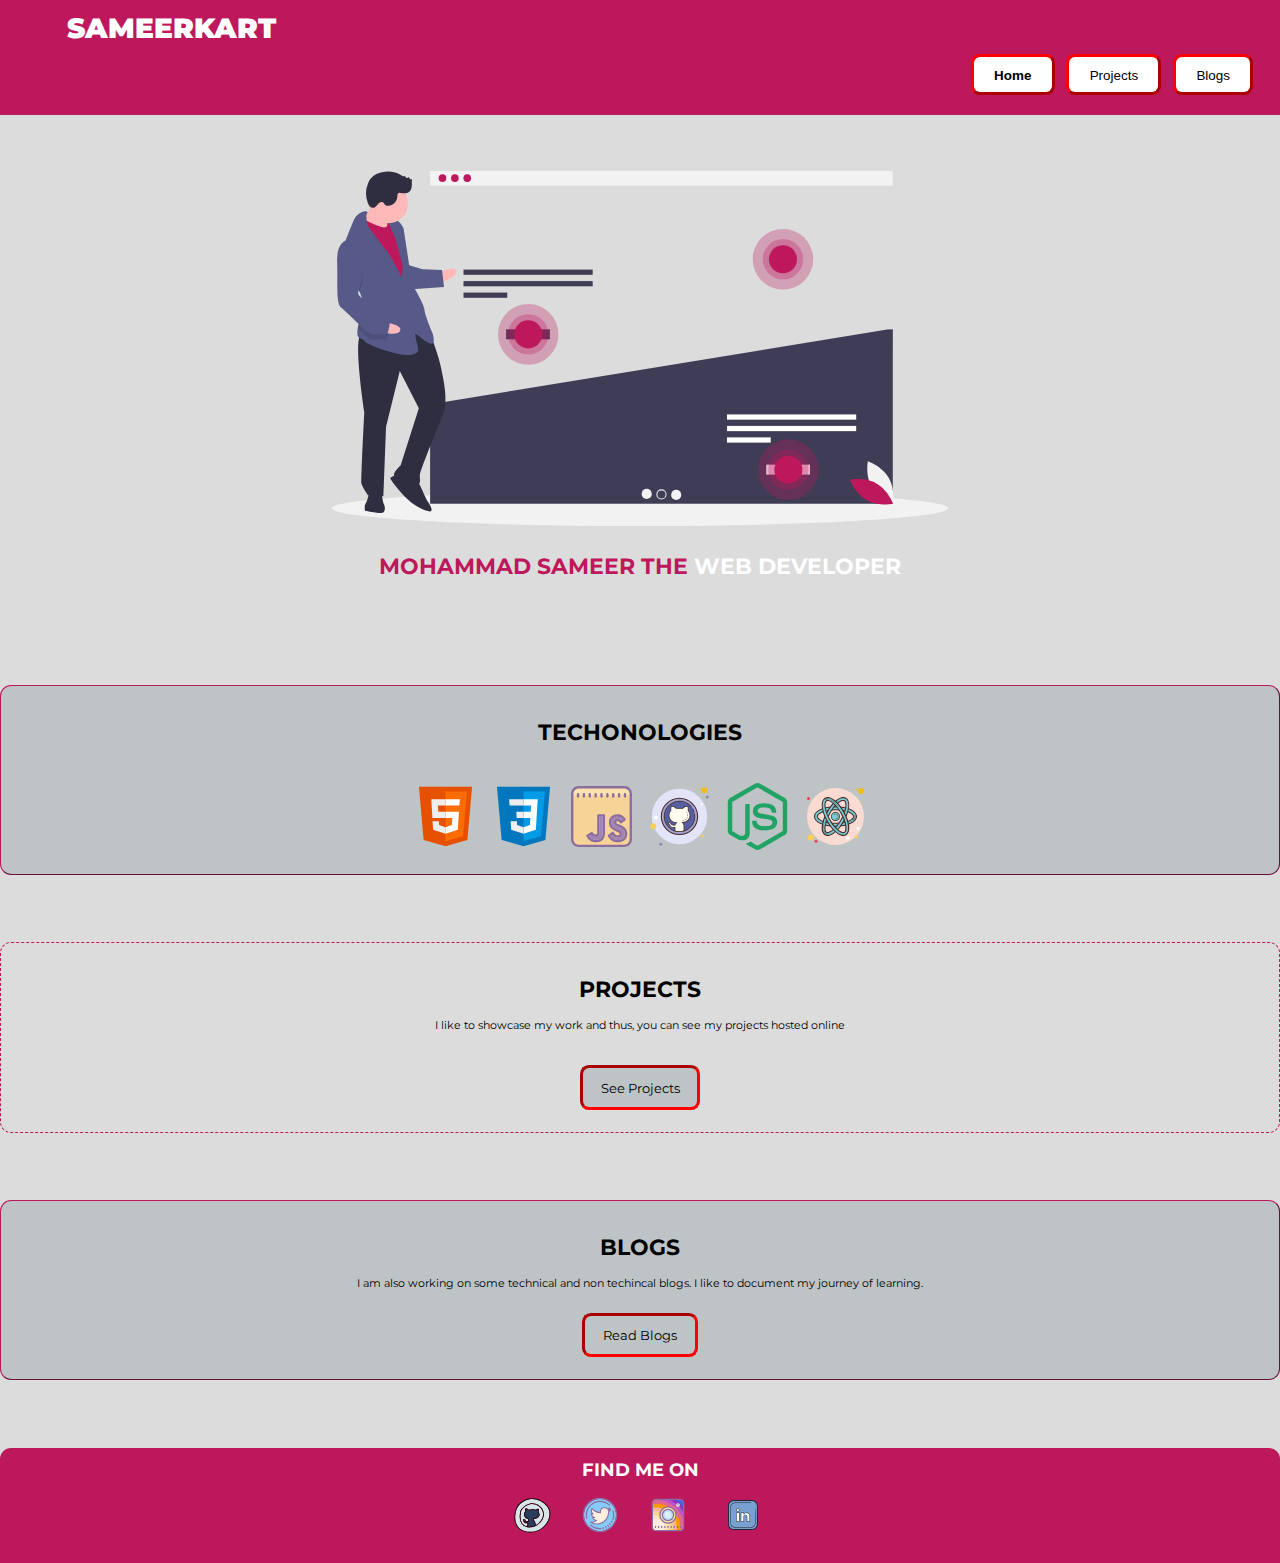
<file: index.html>
<!DOCTYPE html>
<html lang="en">
  <head>
    <meta charset="UTF-8" />
    <meta name="viewport" content="width=device-width, initial-scale=1.0" />
    <title>Sameerkart</title>
    <link href="sameer.css" rel="stylesheet"/>
  </head>
  <body>
    <nav class="navigation container">
      <div class="nav-brand"><a href="/"><strong>SAMEERKART</strong></a></div>
      <ul class="list-non-bullet nav-pills">

        <li class="list-item-inline">
        <button class="button">
           <a class="link link-active" href="/index.html">Home</a>
           </button>
        </li>
        <li class="list-item-inline">
          <button class="button"> 
          <a class="link" href="/project-page/index.html">Projects</a>
          </button>
        </li>
        <li class="list-item-inline">
          <button class="button"> 
          <a class="link" href="/">Blogs</a>
          </button>
        </li>

      </ul>
    </nav>

    <header class="hero">
      <img class="hero-img" src="/header.svg" />
      <h1 class="hero-heading">
        MOHAMMAD SAMEER THE <span class="heading-inverted"> WEB DEVELOPER</span>
      </h1>
    </header>

    <section class="section  ow">
      <div class="container container-center ">
        <h1 class="margin-img" >TECHONOLOGIES</h1>
      </div>
         <img src="/tech images/html/icons8-html-5-96.svg" width="75rem" height="75rem">
          <img src="/tech images/css/icons8-css3 (1).svg" width="75rem" height="75rem">
          <img src="/tech images/javascript/icons8-javascript (1)0.svg" width="75rem" height="75rem">
          <img src="/tech images/git/icons8-github.svg" width="75rem" height="75rem" >
        <img src="/tech images/node/icons8-node-js.svg" width="75rem" height="75rem">
        <img src="/tech images/react/icons8-react.svg" width="75rem" height="75rem">
    </section>

    <section class="section pow ">
      <div class="container container-center ">
        <h1>PROJECTS</h1>
        <p>
          I like to showcase my work and thus, you can see my projects hosted
          online
        </p>
        <a class="link  blog-btn" href="/project-page/index.html">See Projects</a>
      </div>
    </section>

    <section class="section ow">
      <div class="container container-center">
        <h1>BLOGS</h1>
        <p>
          I am also working on some technical and non techincal blogs. I like to
          document my journey of learning.
        </p>
        <a class="link link-secondary blog-btn" href="/">Read Blogs</a>
      </div>
    </section>

    <footer class="footer">
      <div class="footer-header">FIND ME ON</div>
      <ul class="social-links list-non-bullet">
        <li class="list-item-inline">
          <a class="link" href="https://github.com/sameerxgit"target="_blank">
          <img src="/footer icons/github/icons8-github.svg" alt="" width="39rem" height="46rem">  
          </a>
        </li>
        <li class="list-item-inline">
          <a class="link" href="https://twitter.com/Xx_sameer_?t=P-fVSuTUPFRBn05gFEIt6w&s=09"target="_blank">
            <img src="/footer icons/twitter/icons8-twitter-circled.svg" width="38rem" height="46rem">
          </a>
        </li>
        <li class="list-item-inline">
          <a class="link" href="https://www.instagram.com/m_ohamma_d__sameer/?igshid=YmMyMTA2M2Y%3D" target="_blank">
          
            <img src="/footer icons/instagram/icons8-instagram (1).svg" width="40rem" height="46rem">
          </a>
        </li>
        <li class="list-item-inline">
          <a class="link" href="https://www.linkedin.com/in/mohammad-sameer-abbas-763802243/" target="_blank">
            <img src="/footer icons/linkedin/icons8-linkedin.svg" width="50rem" height="46rem" >
          </a>
        </li>
      </ul3.7
    </footer>
  </body>
</html>
</file>
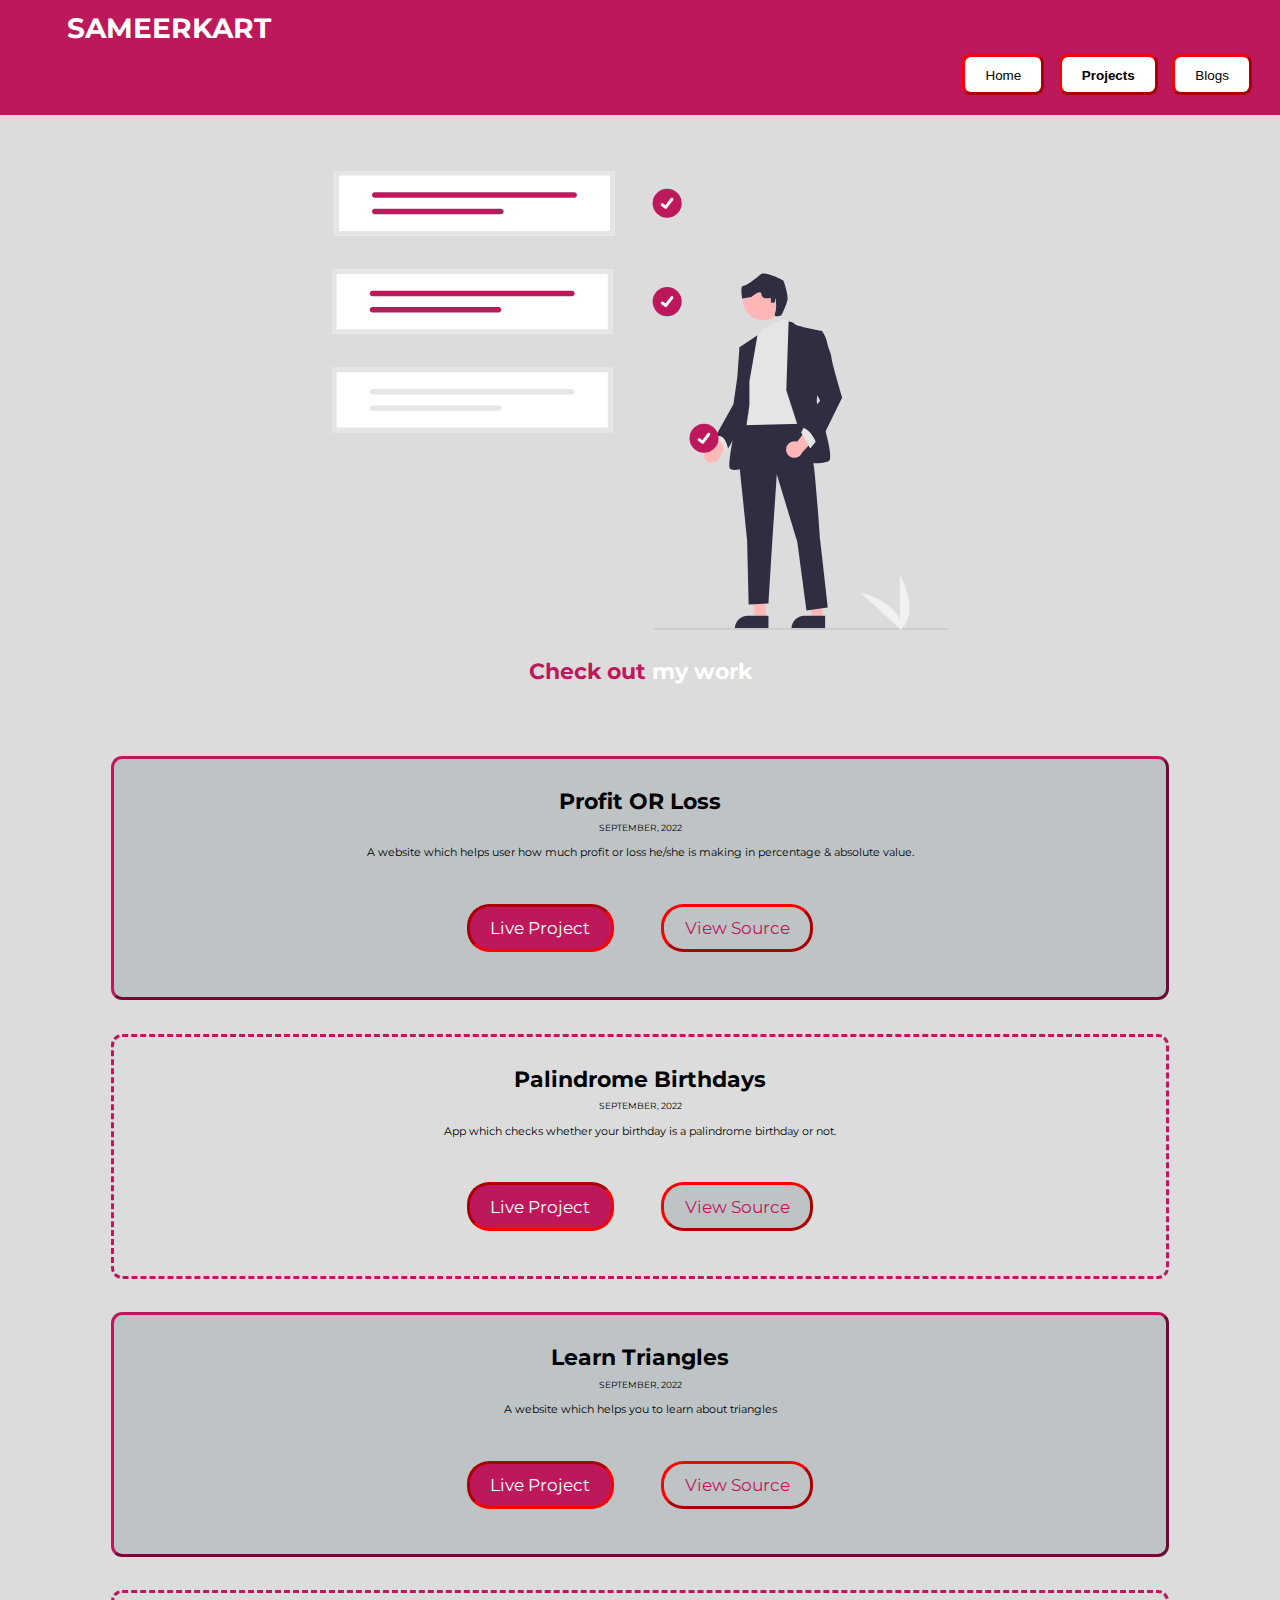
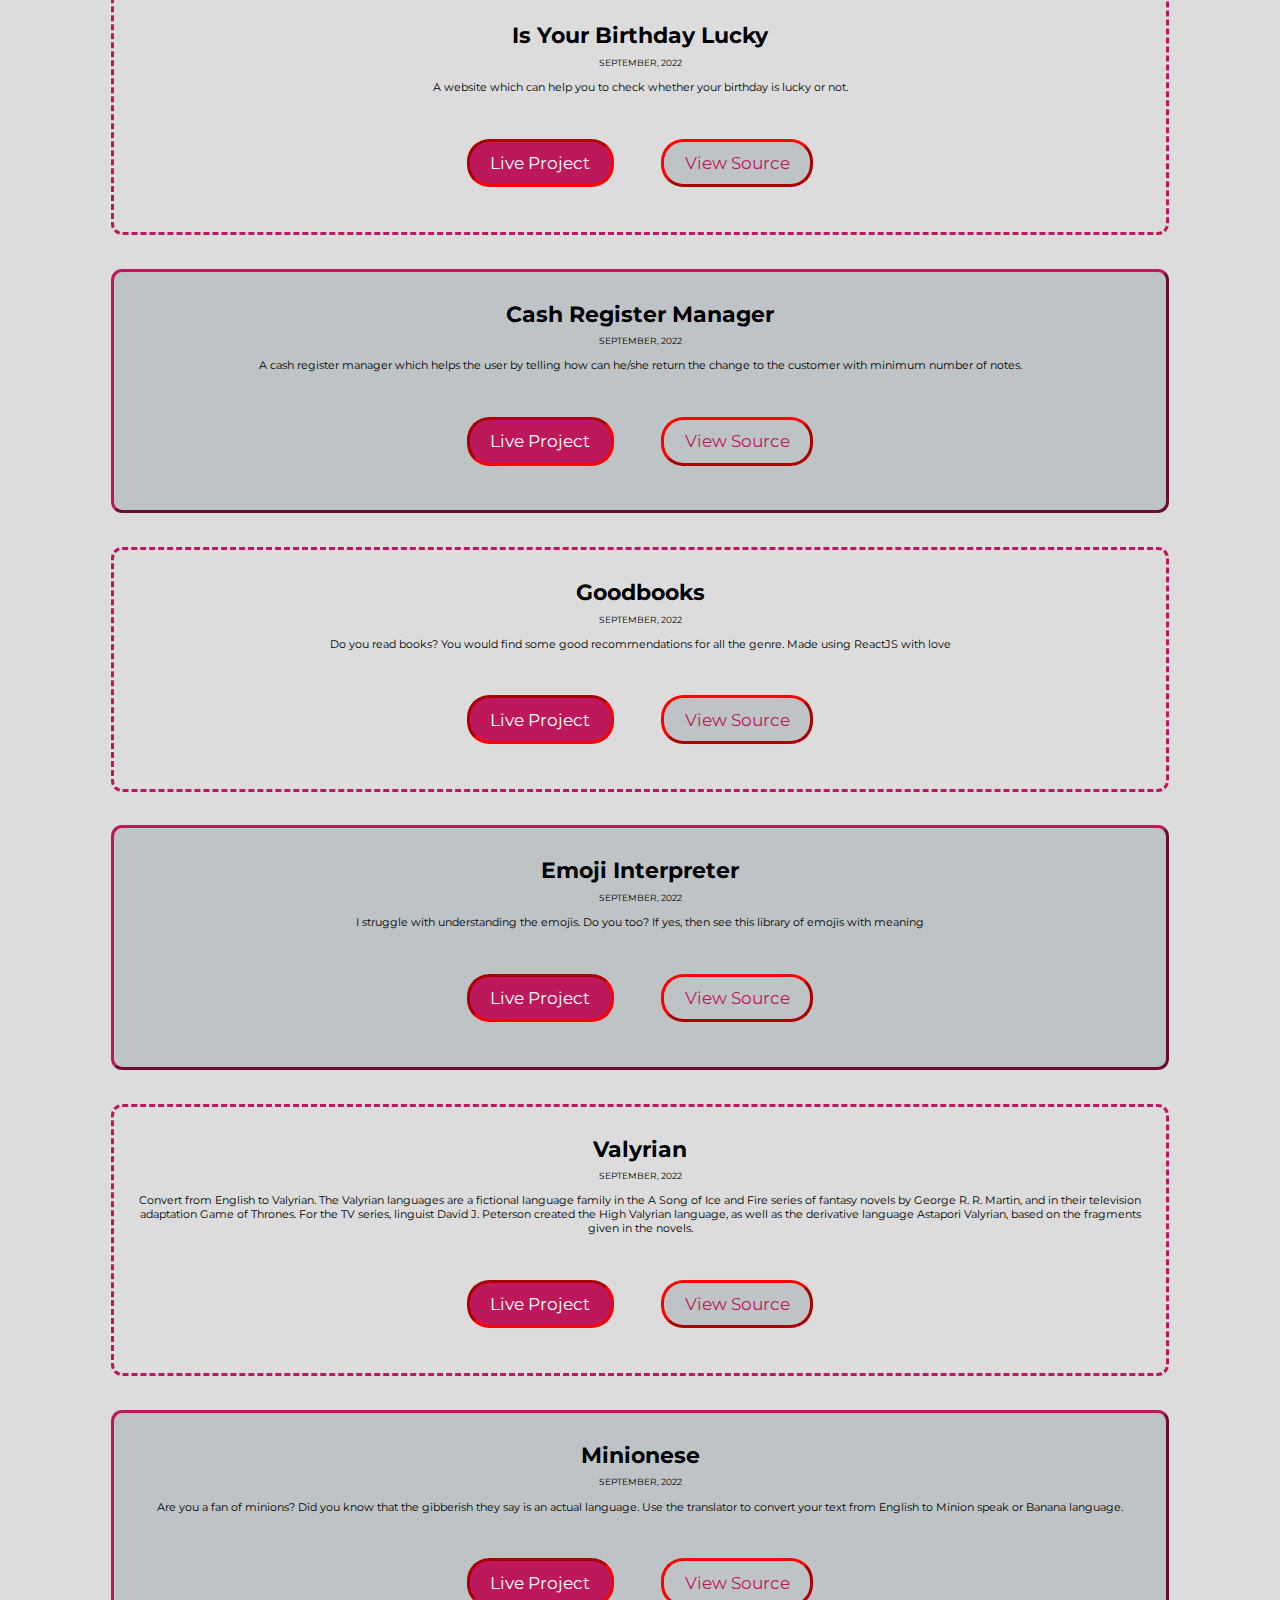
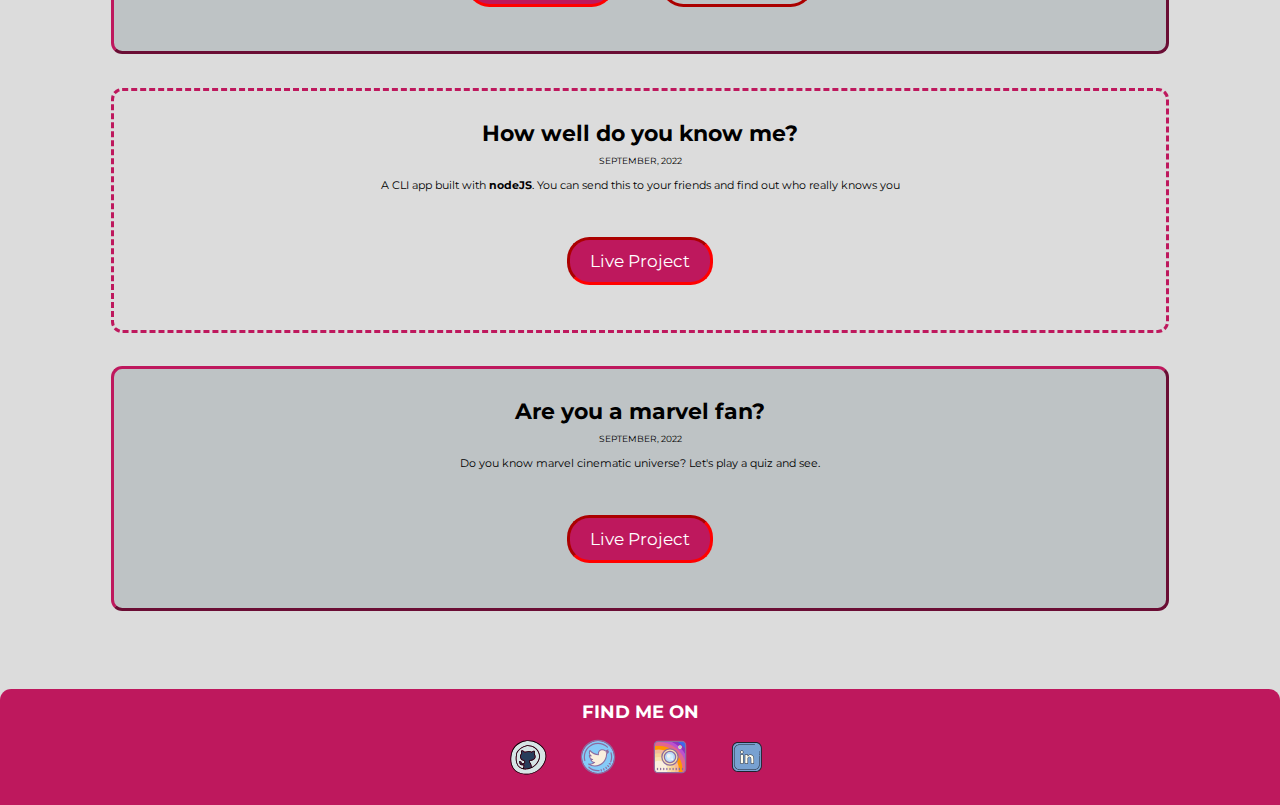
<file: project-page/index.html>
<!DOCTYPE html>
<html lang="en">
  <head>
    <meta charset="UTF-8" />
    <meta name="viewport" content="width=device-width, initial-scale=1.0" />
    <link href="/project-page/project.css" rel="stylesheet" />
    <title>PROJECTS-SAMEERKART</title>
  </head>
  <body>
    <nav class="navigation container">
      <div class="nav-brand"><a href="/">SAMEERKART</a></div>
      <ul class="list-non-bullet nav-pills">
        <li class="list-item-inline">
          <button class="button"> 
          <a class="link" href="/index.html">Home</a>
          </button>
        </li>
        <li class="list-item-inline">
          <button class="button"> 
          <a class="link link-active" href="/project-page/index.html">Projects</a>
          </button>
        </li>
        <li class="list-item-inline">
          <button class="button"> 
          <a class="link" href="/">Blogs</a>
          </button>
        </li>
      </ul>
    </nav>

    <header class="hero">
      <img class="hero-img" src="/hero img/pro-pic.svg" alt="bb">
      <h1 class="hero-heading">
     Check out <span class="heading-inverted"> my work</span>
      </h1>
    </header>
    <ul class="list-non-bullet">
        <li>
          <article class="showcase-list container container-center ow">
            <h1>Profit OR Loss</h1>
            <small>SEPTEMBER, 2022</small>
            <p>
              A website which helps user how much profit or loss he/she is making
              in percentage & absolute value.
            </p>
  
            <a
              class="link  live-project"
              href="/"
            >
              Live Project
            </a>
            <a
              class="link link-secondary source"
              href="/"
            >
              View Source
            </a>
          </article>
        </li>
  
        <li>
          <article class="showcase-list container pow container-center">
            <h1>Palindrome Birthdays</h1>
            <small>SEPTEMBER, 2022</small>
            <p>
              App which checks whether your birthday is a palindrome birthday or
              not.
            </p>
  
            <a
              class="link  live-project"
              href="/"
            >
              Live Project
            </a>
            <a
              class="link link-secondary source"
              href="/"
            >
              View Source
            </a>
          </article>
        </li>
  
        <li>
          <article class="showcase-list container container-center ow">
            <h1>Learn Triangles</h1>
            <small>SEPTEMBER, 2022</small>
            <p>A website which helps you to learn about triangles</p>
  
            <a
              class="link live-project"
              href="/"
            >
              Live Project
            </a>
            <a
              class="link link-secondary source"
              href="/"
            >
              View Source
            </a>
          </article>
        </li>
  
        <li>
          <article class="showcase-list container pow container-center">
            <h1>Is Your Birthday Lucky</h1>
            <small>SEPTEMBER, 2022</small>
            <p>
              A website which can help you to check whether your birthday is lucky
              or not.
            </p>
  
            <a
              class="link live-project"
              href="/"
            >
              Live Project
            </a>
            <a
              class="link link-secondary source"
              href="/"
              >View Source</a
            >
          </article>
        </li>
  
        <li>
          <article class="showcase-list container container-center ow">
            <h1>Cash Register Manager</h1>
            <small>SEPTEMBER, 2022</small>
            <p>
              A cash register manager which helps the user by telling how can
              he/she return the change to the customer with minimum number of
              notes.
            </p>
  
  
  <a
              class="link live-project"
              href="/"
            >
              Live Project
            </a>
            <a
              class="link link-secondary source"
              href="/"
              >View Source</a
            >
          </article>
        </li>
  
        <li>
          <article class="showcase-list container pow container-center">
            <h1>Goodbooks</h1>
            <small>SEPTEMBER, 2022</small>
            <p>
              Do you read books? You would find some good recommendations for all
              the genre. Made using ReactJS with love
            </p>
  
            <a class="link  live-project" href="/">Live Project</a
            >
            <a
              class="link link-secondary source"
              href="/"
              >View Source</a
            >
          </article>
        </li>
  
        <li>
          <article class="showcase-list container container-center ow">
            <h1>Emoji Interpreter</h1>
            <small>SEPTEMBER, 2022</small>
            <p>
              I struggle with understanding the emojis. Do you too? If yes, then
              see this library of emojis with meaning
            </p>
  
            <a class="link  live-project" href="/"
              >Live Project</a
            >
            <a
              class="link link-secondary source"
              href="/"
              >View Source</a
            >
          </article>
        </li>
  
        <li>
          <article class="showcase-list container  pow container-center">
            <h1>Valyrian </h1>
            <small>SEPTEMBER, 2022</small>
            <p>Convert from English to Valyrian. The Valyrian languages are a fictional language family in the A Song of Ice and Fire series of fantasy novels by George R. R. Martin, and in their television adaptation Game of Thrones. For the TV series, linguist David J. Peterson created the High Valyrian language, as well as the derivative language Astapori Valyrian, based on the fragments given in the novels.
            
            </p>
  
            <a class="link live-project" href="/">Live Project</a>
            <a class="link link-secondary source" href="/">View Source</a>
          </article>
        </li>
  
        <li>
          <article class="showcase-list container container-center ow">
            <h1>Minionese</h1>
            <small>SEPTEMBER, 2022</small>
            <p>
              Are you a fan of minions? Did you know that the gibberish they say
              is an actual language. Use the translator to convert your text from
              English to Minion speak or Banana language.
            </p>
  
            <a
              class="link  live-project"
              href="/"
              >Live Project</a
            >
            <a
              class="link link-secondary source "
              href="/"
              >View Source</a
            >
          </article>
        </li>
  
        <li>
          <article class="showcase-list container pow container-center">
            <h1>How well do you know me?</h1>
            <small>SEPTEMBER, 2022</small>
            <p>
              A CLI app built with <strong>nodeJS</strong>. You can send this to
              your friends and find out who really knows you
            </p>
  
            <a
              class="link live-project"
              href="/"
              >Live Project</a
            >
            
          </article>
        </li>
  
        <li>
          <article class="showcase-list container container-center ow">
            <h1>Are you a marvel fan?</h1>
            <small>SEPTEMBER, 2022</small>
            <p>
              Do you know marvel cinematic universe? Let's play a quiz and see.
            </p>
  
             <a
              class="link live-project"
              href="/"
              >Live Project</a
            >
            
          </article>
        </li>
      </ul>

    <footer class="footer">
        <div class="footer-header">FIND ME ON</div>
        <ul class="social-links list-non-bullet">
          <li class="list-item-inline">
            <a class="link" href="https://github.com/sameerxgit"target="_blank">
            <img src="/footer icons/github/icons8-github.svg" alt="" width="39rem" height="46rem">  
            </a>
          </li>
          <li class="list-item-inline">
            <a class="link" href="https://twitter.com/Xx_sameer_?t=P-fVSuTUPFRBn05gFEIt6w&s=09"target="_blank">
              <img src="/footer icons/twitter/icons8-twitter-circled.svg" width="38rem" height="46rem">
            </a>
          </li>
          <li class="list-item-inline">
            <a class="link" href="https://www.instagram.com/m_ohamma_d__sameer/?igshid=YmMyMTA2M2Y%3D" target="_blank">
            
              <img src="/footer icons/instagram/icons8-instagram (1).svg" width="40rem" height="46rem">
            </a>
          </li>
          <li class="list-item-inline">
            <a class="link" href="https://www.linkedin.com/in/mohammad-sameer-abbas-763802243/" target="_blank">
              <img src="/footer icons/linkedin/icons8-linkedin.svg" width="50rem" height="46rem" >
            </a>
          </li>
        </ul3.7
      </footer>
    </body>
  </html>
</file>
<file: sameer.css>
@import url("https://fonts.googleapis.com/css2?family=Montserrat:wght@400;700&display=swap");

:root {
  --primary-color:#be185d;
  --off-white: #bec3c5;
}
html{
  font-size: 70%;
}
@media(max-width:998px) {
  html{
    font-size: 65%;
  }

}
@media (max-width:800px)
{
html{
  font-size: 55%;
}
}

@media (max-width:450px)
{

html{
  font-size: 40%;
}
}

body {
  background-color:gainsboro;
  font-family: "Montserrat", sans-serif;
  margin:auto;
  width: 100%;
  }

hr {
  margin: 2rem 0rem;
}

.margin-md {
  margin: 2rem;
}

/** container **/
.container {
  padding: 0rem 1rem;

}

.container-center {
  max-width: 90rem;
  width: 100%;
  margin: auto;
}

/** links **/
.link {
  box-sizing: border-box;
  text-decoration: none;
  padding: 0.5rem 1rem;
  margin-top: 2rem;

}

.link-primary {
  max-width: 14rem;
  padding: 0.6rem 1.2rem;
  background-color: var(--primary-color);
  color: #fff;
  margin: 1rem auto;
  border-radius: 2rem;
}

.link-secondary {
  max-width: 14rem;
  margin: 1rem;
  padding: 0.6rem 1.2rem;
  border-radius: 2rem;
  border: 1px solid var(--primary-color);
  color: var(--primary-color);
}

/** lists **/

.list-non-bullet {
  list-style: none;
  padding-inline-start: 0rem;
}

.list-item-inline {
  display: inline;
  padding: 0rem 0.5rem;

}
.margin-img{
  margin-bottom:3rem;
}

/** navigation **/

.navigation {
  background-color: var(--primary-color);
  color: white;
  padding: 1rem;
}

.navigation .nav-brand {
  font-weight: bold;

}
.nav-brand a {
  font-size: 2.5rem;
  text-decoration: none;
  color: white;
  padding-left: 5rem;
  padding-bottom:5rem;
  
}

.navigation .nav-pills {
  text-align: right;
  margin: 0.6rem 1rem;
}

.navigation .link {
  color: black;
}

.navigation .link-active {
  font-weight: bold;
}

/** header **/

.hero {
  padding: 2rem;
  padding-top: 5rem;
}

.hero .hero-img {
  max-width: 80%;
  width: 55rem;
  display: block;
  margin: auto;
}

.hero .hero-heading {
  text-align: center;
  padding-top: 1rem;
  color:#be185d;
}

.hero .hero-heading .heading-inverted {
  color:white;
  
}

/** sections **/

.section {
  padding: 1.5rem;
  margin: 6rem 0;
  border-radius: 1rem;
  text-align: center;
}

.section h1 {
  text-align: center;
 
}

.ow {
  background-color: var(--off-white);
  border: 1px outset #be185d;
}
.pow{
  border: 1px dashed #be185d;
}
.adjust-width{
  max-width: 80%;
}

/** footers **/

.footer {
  background-color: var(--primary-color);
  padding: 1rem 0rem ;
  text-align: center;
  color: white;
  border-top-right-radius: 1rem;
  border-top-left-radius:1rem ;
  margin-top:1.4rem;
 
}

.footer .link {
  color: white;
}

.footer .footer-header {
  font-weight: bold;
  font-size: large;
}

.footer ul {
  padding-inline-start: 0rem;
}
/**hover button**/
.button{
  background-color:white;
  border: outset red;
  color: yellow;
  padding: 0.9rem 0.8rem;
  text-align: center;
  text-decoration: none;
  display: inline-block;
  font-size: 1.2rem;
  margin: 0.2rem 0.2rem;
  border-radius: 0.8rem;
  transition:ease-out 0.3s;
  
}
.button:hover{
  cursor: pointer;
  background-color:#be185d;
  color: red;
}
.blog-btn{
    background-color:var(--off-white);
  color:black;
  border: inset red;
  padding: 1rem 1.6rem;
  text-align: center;
  text-decoration: none;
  display: inline-block;
  font-size: 1.2rem;
  border-radius: 0.8rem;
  transition:ease-out 0.3s;
  margin-bottom: 0.5rem;
}
.blog-btn:hover{
  background-color:#be185d;
  cursor: pointer;
}

/** blogs **/

.showcase-blog {
  padding-bottom: 6rem;
}

  .list-item-inline {
    display: inline;
    padding: 0.2rem;
  }

  .container-center {
    width: auto;
  }

  .link-primary {
    display: block;
  }
</file>
<file: project-page/project.css>
@import url("https://fonts.googleapis.com/css2?family=Montserrat:wght@400;700&display=swap");

:root {
  --primary-color:#be185d;
  --off-white: #bec3c5;
}

html{
  font-size: 70%;
}
@media(max-width:998px) {
  html{
    font-size: 65%;
  }

  
}
@media (max-width:800px)
{

html{
  font-size: 55%;
}
}
@media (max-width:450px)
{

html{
  font-size: 40%;
}
}


body {
  background-color:gainsboro;
  font-family: "Montserrat", sans-serif;
  margin:auto;
  width: 100%;
}

hr {
  margin: 2rem 0rem;
}



.margin-md {
  margin: 2rem;
}

/** container **/
.container {
  padding: 0rem 1rem;
}

.container-center {
  max-width: 90rem;
  width: 100%;
  margin: auto;
}

/** links **/
.link {
  box-sizing: border-box;
  text-decoration: none;
  padding: 0.5rem 1rem;
  margin-top: 2rem;

}

.link-primary {
  max-width: 14rem;
  padding: 0.6rem 1.2rem;
  background-color: var(--primary-color);
  color: #fff;
  margin: 1rem auto;
  border-radius: 2rem;
}

.link-secondary {
  max-width: 14rem;
  margin: 1rem;
  padding: 0.6rem 1.2rem;
  border-radius: 2rem;
  border: 1px solid var(--primary-color);
  color: var(--primary-color);
}

/** lists **/

.list-non-bullet {
  list-style: none;
  padding-inline-start: 0rem;
}

.list-item-inline {
  display: inline;
  padding: 0rem 0.5rem;
}

/** navigation **/

.navigation {
  background-color: var(--primary-color);
  color: white;
  padding: 1rem;

}

.navigation .nav-brand {
  font-weight: bold;
}

.nav-brand a {
  font-size: 2.5rem;
  text-decoration: none;
  color: white;
  padding-left: 5rem;
  padding-bottom:5rem;
}

.navigation .nav-pills {
  text-align: right;
  margin: 0.6rem 1rem;
}

.navigation .link {
  color: black;
}

.navigation .link-active {
  font-weight: bold;
}

/** header **/

.hero {
  padding: 2rem;
  padding-top: 5rem;
}

.hero .hero-img {
  max-width: 80%;
  width: 55rem;
  display: block;
  margin: auto;
}

.hero .hero-heading {
  text-align: center;
  padding-top: 1rem;
  color:#be185d;
}

.hero .hero-heading .heading-inverted {
  color:white;
  ;
}

/** sections **/

.section {
  padding: 2rem;
  margin: 6rem 0;
  border-radius: 1rem;
  text-align: center;
}


.section h1 {
  text-align: center;
}

.ow {
  background-color: var(--off-white);
  border: 3px outset #be185d
}
.pow{
  border: 3px dashed #be185d;
}


/** footers **/

.footer {
  background-color: var(--primary-color);
  padding: 1rem 0rem ;
  text-align: center;
  color: white;
  border-top-right-radius: 1rem;
  border-top-left-radius:1rem ;
  margin-top:7rem;
 
}


.footer .link {
  color: white;
}

.footer .footer-header {
  font-weight: bold;
  font-size: large;
}

.footer ul {
  padding-inline-start: 0rem;
}
.showcase-list {
    /* padding: 2rem; */
    padding: 2rem;
    border-radius: 1rem;
    text-align: center;
    margin: 3rem auto;
  }
  .showcase-list h1 {
    margin: 0.5rem;
  }
  
  .showcase-list p {
    padding-bottom: 1rem;
  }

.button{
  background-color:white;
  border: outset red;
  color: yellow;
  padding: 0.9rem 0.8rem;
  text-align: center;
  text-decoration: none;
  display: inline-block;
  font-size: 1.2rem;
  margin: 0.2rem 0.2rem;
  border-radius: 0.8rem;
  transition:ease-out 0.3s;
  
}
.button:hover{
  cursor: pointer;
  background-color:#be185d;
  color: red;
}
.live-project{
    background-color:#be185d;
  color:white;
  border: inset red;
  padding: 1rem 1.8rem;
  text-align: center;
  text-decoration: none;
  display: inline-block;
  font-size: 1.5rem;
  margin: 2rem 2rem;
  border-radius:2rem;
  transition:ease-out 0.3s;
}
.live-project:hover{
  background-color:var(--off-white);
  color: black;
  cursor: pointer;
}
.source{
  background-color:var(--off-white);
color:#be185d;
border: outset red;
padding: 1rem 1.8rem;
text-align: center;
text-decoration: none;
display: inline-block;
font-size: 1.5rem;
margin: 2rem 2rem;
border-radius: 2rem;
transition:ease-out 0.3s;
}
.source:hover{
background-color:#be185d;
color: white;
cursor: pointer;
}


/** blogs **/

.showcase-blog {
  padding-bottom: 6rem;
}

  .list-item-inline {
    display: inline;
    padding: 0.3rem;
  }

  .container-center {
    width: auto;
  }

  .link-primary {
    display: block;
  }
</file>
